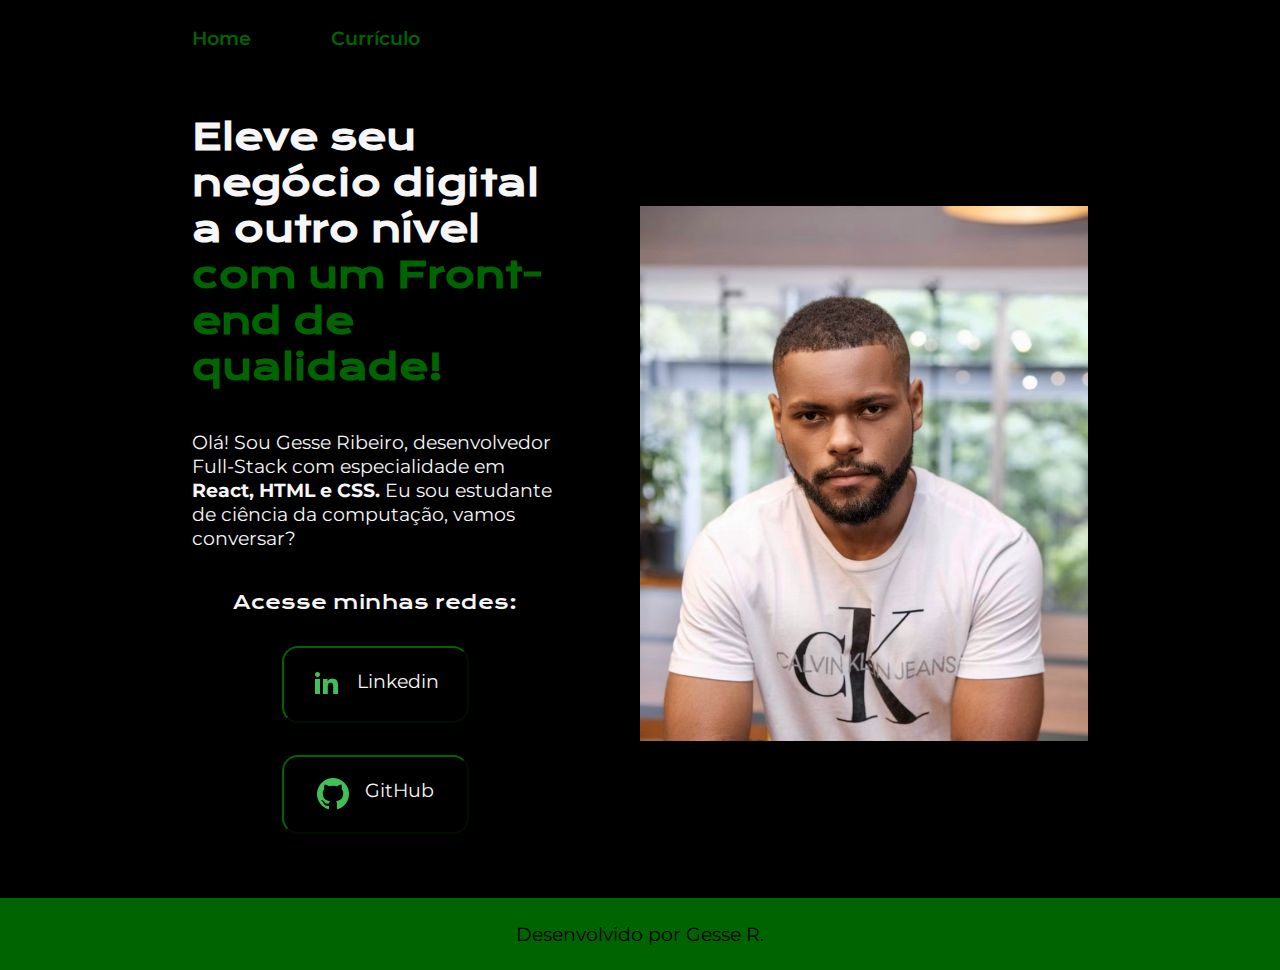
<file: index.html>
<!DOCTYPE html>
<html lang="pt-br">
<head>
    <meta charset="UTF-8">
    <meta name="viewport" content="width=device-width, initial-scale=1.0">
    <title>Portfólio</title>
    <link rel="stylesheet" href="./styles/style.css">
</head>
<body>
    <Header class="cabecalho">
        <nav class="cabecalho__menu">
            <a class="cabecalho__menu__link" href="index.html">Home</a>
            <a class="cabecalho__menu__link" href="about.html">Currículo</a>
        </nav>
    </Header>
    <main class="apresentacao">
        <section class="apresentacao__conteudo">
            <h1 class="apresentacao__conteudo__titulo">Eleve seu negócio digital a outro nível <strong class="title-destaque">com um Front-end de qualidade!</strong></h1>
            <p class="apresentacao__conteudo__texto">Olá! Sou Gesse Ribeiro, desenvolvedor Full-Stack com especialidade em <strong>React, HTML e CSS.</strong> Eu sou estudante de ciência da computação, vamos conversar?</p>
            <div class="apresentacao__links">
                <h2 class="apresentacao__links__subtitulo">Acesse minhas redes:</h2>
                <a class="apresentacao__links__navegacao" href="https://www.linkedin.com/in/gesse-ribeiro-464a9a254"> <img src="./assets/icons8-linkedin-30.png" alt="linkedin icon by Icons8"> Linkedin</a>
                <a class="apresentacao__links__navegacao" href="https://github.com/GesseRL"> <img src="assets/icons8-github-32 (1).png"> GitHub</a>
            </div>
        </section>
        <img class="apresentacao__imagem" src="./assets/ProfilePicGRL.png" alt="Foto Gesse R">
    </main>
    <footer class="rodape">
        <p>Desenvolvido por Gesse R.</p>
    </footer>
</body>
</html>
</file>
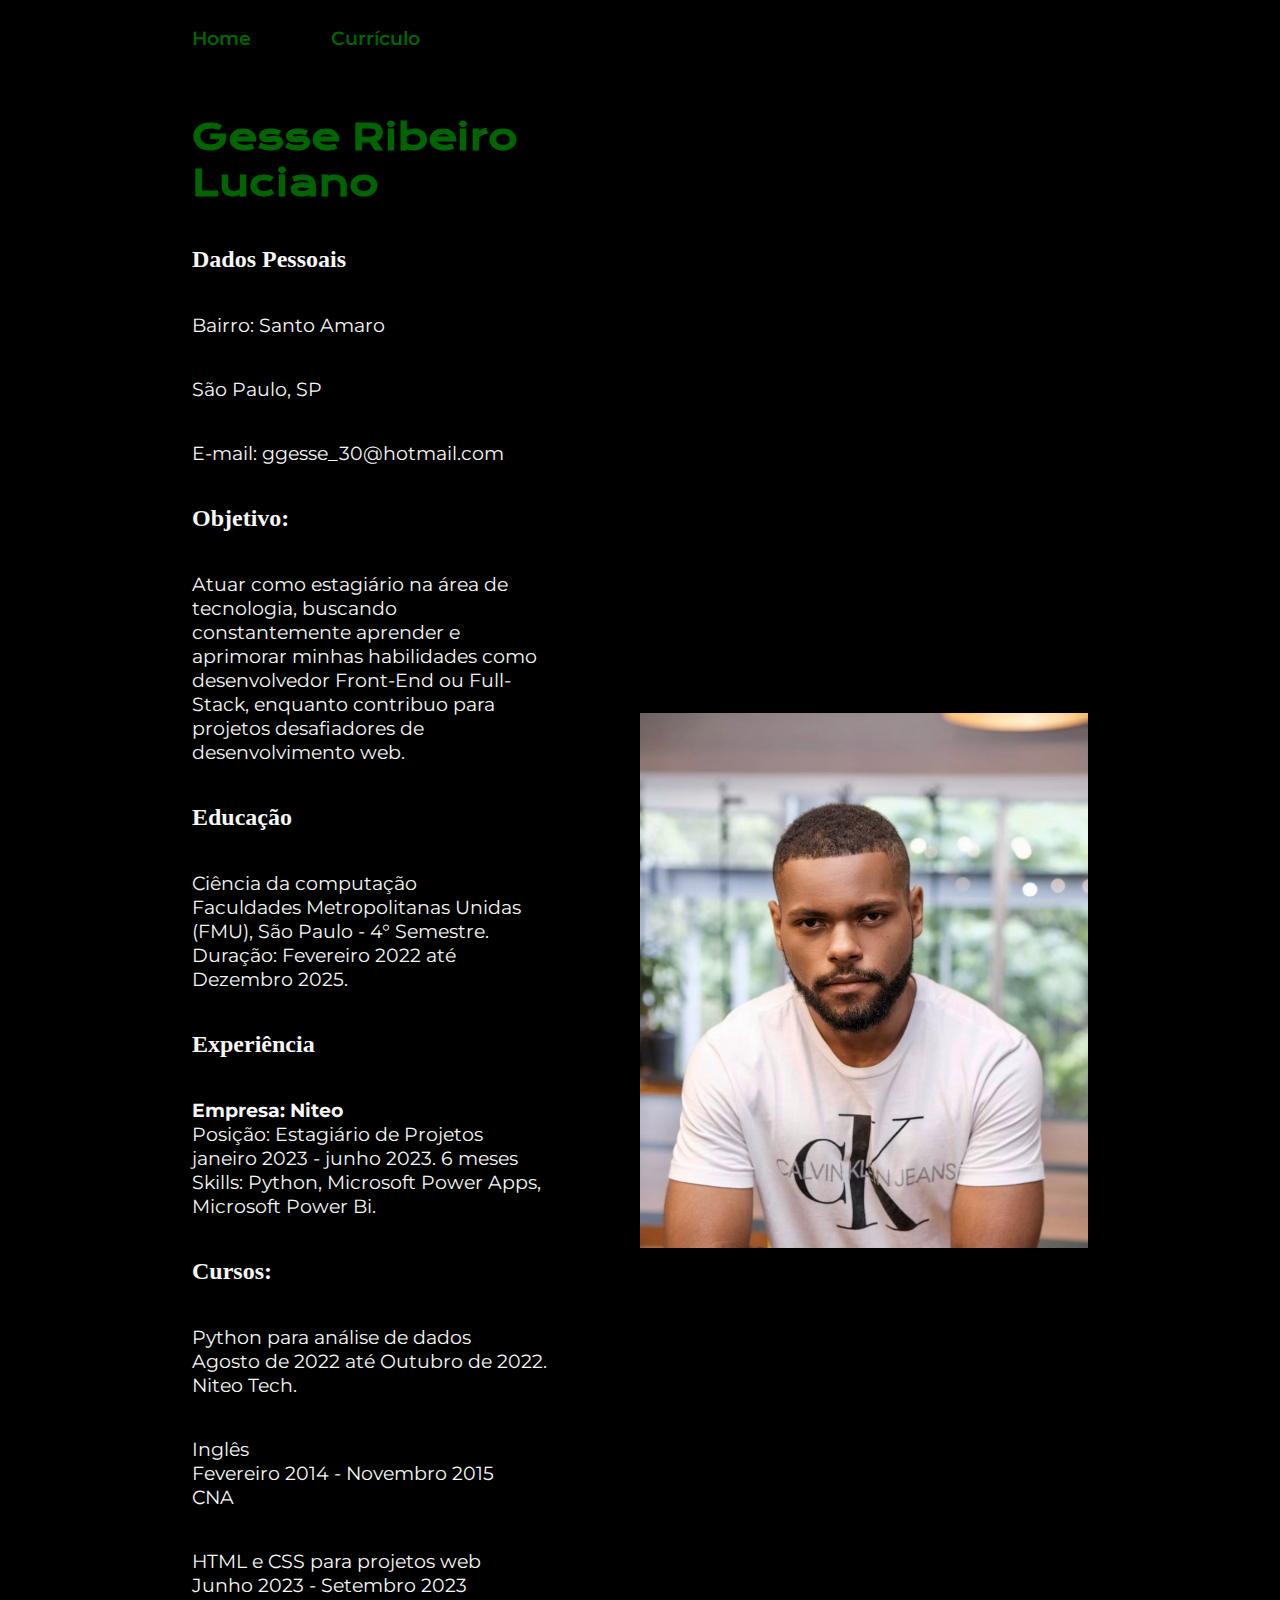
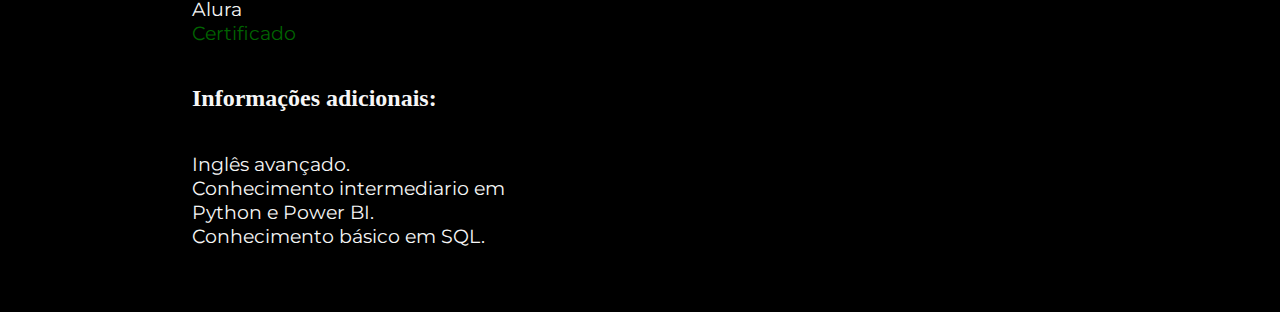
<file: about.html>
<!DOCTYPE html>
<html lang="pt-br">
<head>
    <meta charset="UTF-8">
    <meta name="viewport" content="width=device-width, initial-scale=1.0">
    <title>Sobre mim</title>
    <link rel="stylesheet" href="./styles/style.css">
</head>
<body>
    <Header class="cabecalho">
        <nav class="cabecalho__menu">
            <a class="cabecalho__menu__link" href="index.html">Home</a>
            <a class="cabecalho__menu__link" href="about.html">Currículo</a>
        </nav>
    </Header>
    <main class="apresentacao">
        <section class="apresentacao__conteudo">
            <h1 class="apresentacao__conteudo__titulo"> <strong class="title-destaque">Gesse Ribeiro Luciano </strong></h1>
            <h2><strong>Dados Pessoais</strong></h2>
            <p class="apresentacao__conteudo__texto"> Bairro: Santo Amaro</p>
            <p class="apresentacao__conteudo__texto">São Paulo, SP</p>
            <p class="apresentacao__conteudo__texto">E-mail: ggesse_30@hotmail.com</p>
            <div>
            <h2><strong>Objetivo:</strong></2>
            </div>
            <div>
                <p class="apresentacao__conteudo__texto">Atuar como estagiário na área de tecnologia, buscando constantemente aprender e aprimorar minhas habilidades como desenvolvedor Front-End ou Full-Stack, enquanto contribuo para projetos desafiadores de desenvolvimento web.</p>
            </div>
            <h2><strong>Educação</strong></h2>
            <div>
                <p class="apresentacao__conteudo__texto">Ciência da computação</p>
                <p class="apresentacao__conteudo__texto">Faculdades Metropolitanas Unidas (FMU), São Paulo - 4° Semestre.</p>
                <p class="apresentacao__conteudo__texto">Duração: Fevereiro 2022 até Dezembro 2025.</p>
            </div>
            <div>
                <h2><Strong>Experiência</Strong></h2>
            </div>
            <div>
                <p class="apresentacao__conteudo__texto"><Strong>Empresa: Niteo</Strong></p>
                <p class="apresentacao__conteudo__texto">Posição: Estagiário de Projetos</p>
                <p class="apresentacao__conteudo__texto">janeiro 2023 - junho 2023. 6 meses</p>
                <p class="apresentacao__conteudo__texto">Skills: Python, Microsoft Power Apps, Microsoft Power Bi.</p>
            </div>
                <div><h2><strong>Cursos:</strong></h2>
            </div>
            <div>
                <p class="apresentacao__conteudo__texto">Python para análise de dados</p>
                <p class="apresentacao__conteudo__texto">Agosto de 2022 até Outubro de 2022.</p>
                <p class="apresentacao__conteudo__texto">Niteo Tech.</p>
            </div>
            <div>
                <p class="apresentacao__conteudo__texto">Inglês</p>
                <p class="apresentacao__conteudo__texto">Fevereiro 2014 - Novembro 2015 </p>
                <p class="apresentacao__conteudo__texto">CNA</p>
            </div>
            <div>
                <p class="apresentacao__conteudo__texto">HTML e CSS para projetos web</p>
                <p class="apresentacao__conteudo__texto">Junho 2023 - Setembro 2023</p>
                <p class="apresentacao__conteudo__texto">Alura</p>
                <a class="apresentacao__conteudo__certificado" href="https://cursos.alura.com.br/certificate/d5dbe492-4c86-486f-a36c-ff98a368632c">Certificado</a>
            </div>
            <div>
                <h2><Strong>Informações adicionais:</Strong></h2>
            </div>
            <Div>
                <p class="apresentacao__conteudo__texto">Inglês avançado.</p>
                <p class="apresentacao__conteudo__texto">Conhecimento intermediario em Python e Power BI.</p>
                <p class="apresentacao__conteudo__texto">Conhecimento básico em SQL.</p>
                
            </Div>

            
           
        </section>
        <img class="apresentacao__imagem" src="./assets/ProfilePicGRL.png" alt="Foto Gesse R">
    </main>
</body>
</html>
</file>
<file: styles/style.css>
@import url('https://fonts.googleapis.com/css2?family=Krona+One&family=Montserrat:wght@400;600&display=swap');
:root{
    --main-bg-color: #000000;
    --main-text-color: #f6f6f6;
    --secondary-text-color: #006400;
    --hover-color: #272727;

    --primary-font: 'Krona One', sans-serif;
    --secondary-font: 'Montserrat', sans-serif;
}
*{
    margin: 0;
    padding:0;
}
body {
    /* height: 100vh; */
    box-sizing: border-box;
    background-color: var(--main-bg-color);
    color: var(--main-text-color);
}
.cabecalho{
    padding: 2% 0% 0% 15%;
}
.cabecalho__menu{
    display: flex;
    gap: 80px;
}
.cabecalho__menu__link{
    font-family: var(--secondary-font);
    font-size: 1.2rem;
    font-weight: 600;
    color:var(--secondary-text-color);
    text-decoration: none;
}
.title-destaque{
    color: var(--secondary-text-color);
}

.apresentacao{
    padding: 5% 15%;
    display: flex;
    align-items: center;
    justify-content: space-between;
    gap: 82px;
}
.apresentacao__conteudo{
    width: 50%;
    display: flex;
    flex-direction: column;
    gap: 40px;

}
.apresentacao__conteudo__titulo{
    font-size: 2.25rem;
    font-family: var(--primary-font);
}
.apresentacao__conteudo__texto{
    font-size: 1.2rem;
    font-family: var(--secondary-font);
}
.apresentacao__links{
    display: flex;
    justify-content: space-between;
    flex-direction: column;
    align-items: center;
    gap: 32px;
}
.apresentacao__links__subtitulo{
    font-size: 1.2rem;
    font-family: var(--primary-font);
    font-weight: 400;
}
/* .apresentacao__links__link{ 
    background-color: #008000;
    width: 280px;
    text-align: center;
    border-radius: 16px;
    font-size: 24px;
    font-weight: 600px;
    padding:21.5px 0px;
    color: #000000;
    font-family: 'Montserrat', sans-serif;
    text-decoration: none;

}
*/
.apresentacao__links__navegacao{
    display: flex;
    justify-content: center;
    gap: 16px;
    border: 2px outset  var(--secondary-text-color);
    width: 50%;
    text-align: center;
    border-radius: 16px;
    font-size: 1.2rem;
    font-weight: 600px;
    padding:21.5px 0px;
    color: var(--main-text-color);
    font-family: var(--secondary-font);
    text-decoration: none;

}
.apresentacao__links__navegacao:hover{
        background-color: var(--hover-color);
}
.apresentacao__imagem{
    width: 50%;
}
.rodape{
    color: var(--main-bg-color);
    background-color: var(--secondary-text-color);
    text-align: center;
    padding: 24px;
    font-size: 1.2rem;
    font-family:var(--secondary-font);
    font-weight: 400px;
}
.apresentacao__conteudo__certificado{
    color: var(--secondary-text-color);
    text-decoration: none;
    font-family: var(--secondary-font);
    font-size: 1.2rem;
}

@media (max-width: 1200px) {
    .cabecalho{
        padding: 10%;
    }

    .cabecalho__menu{
        justify-content: center;
    }

    .apresentacao{
        padding: 5%;
        flex-direction: column-reverse;
    }

    .apresentacao__conteudo{
        width: auto;
    }
    
}
</file>
